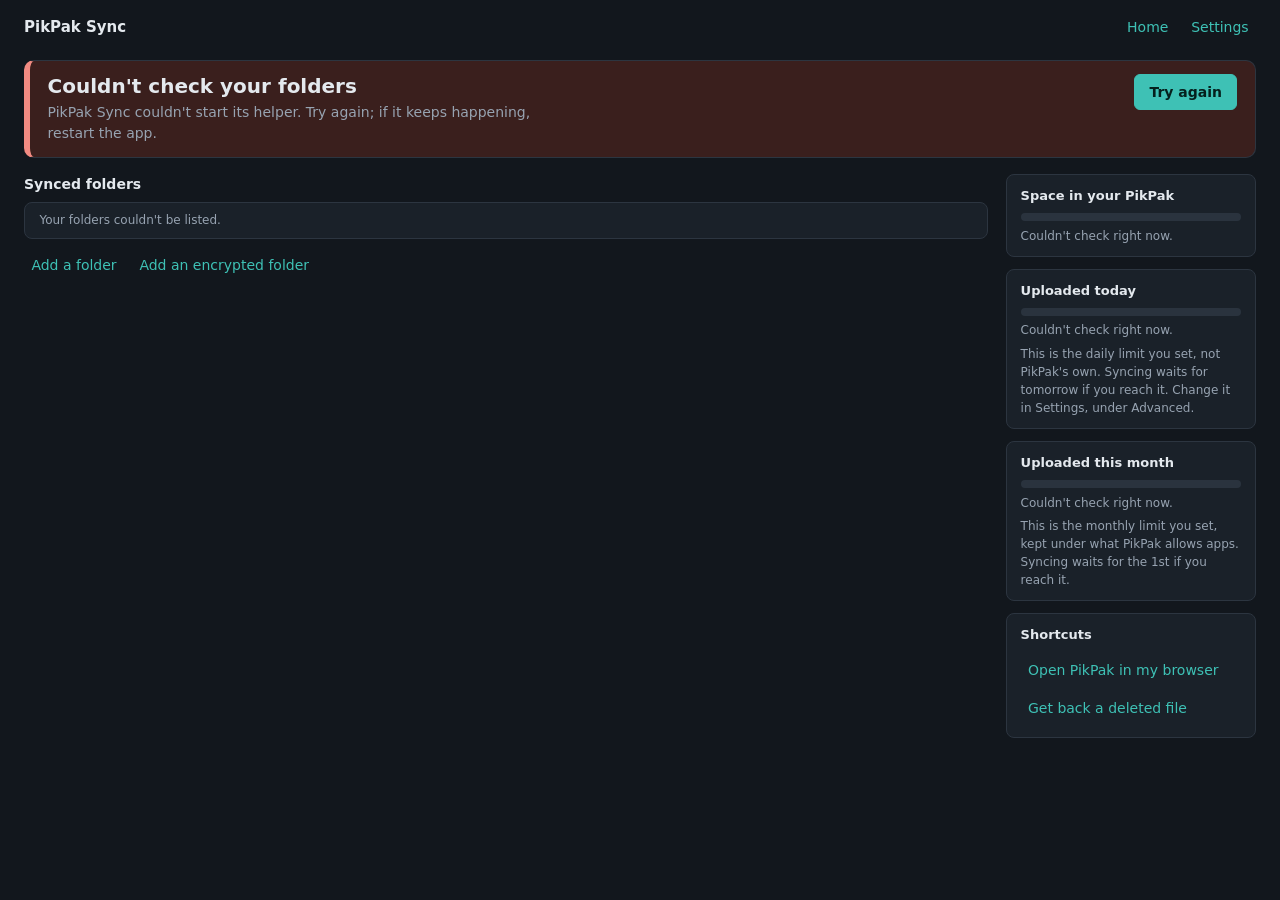
<file: gui/ui/index.html>
<!doctype html>
<html lang="en">
<head>
  <meta charset="utf-8">
  <meta name="viewport" content="width=device-width, initial-scale=1">
  <title>PikPak Sync</title>
  <link rel="stylesheet" href="app.css">
  <script type="module" src="app.js"></script>
</head>
<body>
<div class="preview-banner" id="previewBanner" role="status" hidden>Preview: nothing will be installed, saved or uploaded</div>
<div class="app">

  <div class="appbar" id="appbar" hidden>
    <span class="appname">PikPak Sync</span>
    <span class="row-actions">
      <button class="btn btn-quiet" data-go="home">Home</button>
      <button class="btn btn-quiet" data-go="settings">Settings</button>
    </span>
  </div>

  <!-- ===== Start-up ===== -->
  <section class="screen on" id="s-loading">
    <p class="small" aria-live="polite">Loading&hellip;</p>
  </section>

  <!-- ===== Setup: welcome ===== -->
  <section class="screen" id="s-welcome">
    <div class="narrow">
      <h3 class="title">Keep your folders in sync with PikPak</h3>
      <p class="lead">Pick the folders you care about. Changes you make on this PC or in PikPak are copied to the other side every hour.</p>
      <ul class="promises">
        <li><b>Runs by itself</b>Every hour while your PC is on. You don't need to open this app.</li>
        <li><b>Deleted something by mistake?</b>Anything deleted or overwritten by a sync is kept for 30 days.</li>
        <li><b>Encrypted folders</b>Folders you mark encrypted are locked before they leave your PC. PikPak can't read them.</li>
      </ul>
      <button class="btn btn-primary" id="welcomeNext">Get started</button>
    </div>
  </section>

  <!-- ===== Setup: sign in (also "sign in again" from Home) ===== -->
  <section class="screen" id="s-signin">
    <div class="narrow">
      <p class="step" id="stepSignin">Step 1 of 3</p>
      <h3 class="title" id="signinTitle">Sign in to PikPak</h3>
      <p class="lead" id="signinLead">Use the same email and password as the PikPak app on your phone.</p>
      <form id="signinForm" novalidate>
        <label class="field"><span>Email</span><input type="email" id="signinEmail" autocomplete="off" spellcheck="false"></label>
        <label class="field"><span>Password</span><input type="password" id="signinPassword" autocomplete="off"></label>
        <p class="note">Your password goes only to PikPak. It's kept on this PC so syncing can run while you're away.</p>
        <p class="msg" id="signinMsg" aria-live="polite" hidden></p>
        <div class="foot"><button class="btn" type="button" id="signinBack">Back</button><button class="btn btn-primary" type="submit" id="signinBtn">Sign in</button></div>
      </form>
    </div>
  </section>

  <!-- ===== Setup: the recovery key of an earlier install (only when PikPak holds encrypted folders) ===== -->
  <section class="screen" id="s-oldkey">
    <div class="narrow">
      <p class="step" id="stepOldkey">Step 2 of 4</p>
      <h3 class="title">Your PikPak has encrypted folders</h3>
      <p class="lead">Type your recovery key to open them.</p>
      <form id="oldkeyForm" novalidate>
        <label class="field"><span id="oldkeyLabel">Recovery key</span><input type="text" id="oldkeyKey" autocomplete="off" spellcheck="false" autocapitalize="characters"></label>
        <label class="field" id="oldkeySaltRow" hidden><span>Salt</span><input type="password" id="oldkeySalt" autocomplete="off" spellcheck="false"></label>
        <p class="msg" id="oldkeyMsg" aria-live="polite" hidden></p>
        <div class="row-actions"><button class="btn btn-quiet" type="button" id="oldkeyPairLink">My key is a password and a salt</button></div>
        <div class="row-actions" style="margin-top:.4rem"><button class="btn btn-quiet" type="button" id="oldkeySkip">I don't have my key</button></div>
        <div class="foot"><button class="btn" type="button" id="oldkeyBack">Back</button><button class="btn btn-primary" type="submit" id="oldkeyCheck">Check key</button></div>
      </form>
    </div>
  </section>

  <!-- ===== Setup: the folders of an earlier install, from the backup or the ID files ===== -->
  <section class="screen" id="s-found">
    <div class="narrow" style="max-width:640px">
      <p class="step" id="stepFound">Step 2 of 3</p>
      <h3 class="title" id="foundTitle">Found your folders in PikPak</h3>
      <p class="lead" id="foundLead"></p>
      <p class="note" id="foundNote" hidden></p>
      <div class="folders" id="foundList"></div>
      <p class="msg" id="foundMsg" aria-live="polite" hidden></p>
      <p id="foundTotal" style="margin:.9rem 0 0;font-size:13px" aria-live="polite" hidden></p>
      <div class="foot">
        <span class="row-actions"><button class="btn" id="foundBack">Back</button><button class="btn" id="foundFresh" hidden>Start fresh instead</button></span>
        <button class="btn btn-primary" id="foundRestore" hidden>Restore</button>
      </div>
    </div>
  </section>

  <!-- ===== Setup: choose folders ===== -->
  <section class="screen" id="s-folders">
    <div class="narrow" style="max-width:640px">
      <p class="step" id="stepFolders">Step 2 of 3</p>
      <h3 class="title">Choose what to sync</h3>
      <p class="lead">We ticked the folders that fit in your PikPak. Untick anything you don't need.</p>
      <div class="folders" id="folderList"></div>
      <p class="msg" id="folderListMsg" aria-live="polite" hidden></p>
      <div class="row-actions" style="margin-top:.6rem"><button class="btn btn-quiet" id="setupAddFolder">Add another folder</button></div>
      <div class="space">
        <div class="bar" id="setupSpaceBar"><i id="setupSpaceFill" style="width:0%"></i></div>
        <div class="space-text"><span id="setupSpaceUsed"></span><span class="small" id="setupSpaceAcct"></span></div>
        <div class="space-warn" id="setupSpaceWarn" hidden></div>
      </div>
      <p class="small" style="margin-top:.75rem">Mark a folder <b>Encrypted</b> to lock it with a recovery key before it's uploaded. Only this app, with that key, can open it.</p>
      <div class="foot"><button class="btn" id="foldersBack">Back</button><button class="btn btn-primary" id="foldersNext" disabled>Continue</button></div>
    </div>
  </section>

  <!-- ===== Setup: recovery key (option A) ===== -->
  <section class="screen" id="s-key">
    <div class="narrow">
      <p class="step">Step 3 of 4</p>
      <h3 class="title">Save your recovery key</h3>
      <p class="lead">Your encrypted folders are locked with this key before they leave your PC. If this PC ever breaks, you'll need it to open them on a new one. Nobody else has a copy, not even PikPak.</p>
      <div class="tag">
        <div class="key" id="keyText"></div>
        <div class="tagnote">No zeros or O's, no ones or L's, so it's easy to copy by hand.</div>
      </div>
      <p class="msg" id="keyLoadMsg" aria-live="polite" hidden></p>
      <div class="row-actions" style="margin-bottom:1rem">
        <button class="btn btn-primary" id="keySave">Save to a file&hellip;</button>
        <button class="btn" id="keyPrint">Print</button>
        <button class="btn" id="keyCopy">Copy</button>
      </div>
      <p class="done-msg" id="keyMsg" aria-live="polite"></p>
      <label class="check"><input type="checkbox" id="keyKept"><span>I've kept it somewhere other than this PC, like a USB stick, my phone or on paper.</span></label>
      <p class="small" style="margin:.6rem 0 0">You can see it again any time in Settings.</p>
      <div class="foot"><button class="btn" id="keyBack">Back</button><button class="btn btn-primary" id="keyNext" disabled>Continue</button></div>
    </div>
  </section>

  <!-- ===== Setup: done ===== -->
  <section class="screen" id="s-done">
    <div class="narrow">
      <p class="step" id="stepDone">Step 3 of 3</p>
      <h3 class="title" id="doneTitle">Setting up your PC</h3>
      <div id="doneRestored" hidden></div>
      <p class="lead" id="doneLead"></p>
      <p class="msg" id="doneProgress" aria-live="polite" hidden></p>
      <div class="list steps" id="doneSteps" hidden></div>
      <div id="donePreview" hidden>
        <h4 class="section">What setup would do</h4>
        <ul class="preview-lines" id="donePreviewList"></ul>
      </div>
      <div class="row-actions gap-top" id="doneActions" hidden>
        <button class="btn btn-primary" id="doneStart">Start my first sync</button>
      </div>
      <div class="row-actions gap-top" id="doneRetryActions" hidden>
        <button class="btn" id="doneBack">Back</button>
        <button class="btn btn-primary" id="doneRetry">Try again</button>
      </div>
      <p class="msg" id="doneMsg" aria-live="polite" hidden></p>
      <div class="row-actions gap-top" id="doneHomeActions" hidden>
        <button class="btn" id="doneHome">Go to home</button>
      </div>
    </div>
  </section>

  <!-- ===== Home ===== -->
  <section class="screen" id="s-home">
    <div class="status" id="status">
      <div><h3>Checking your folders&hellip;</h3><p></p></div>
    </div>
    <p class="small" id="homeBackupNote" style="margin:.5rem 0 0" hidden></p>
    <p class="msg" id="homeMsg" aria-live="polite" hidden></p>
    <div class="home-grid">
      <div>
        <h4 class="section" style="margin-top:0">Synced folders</h4>
        <div class="folders" id="homeFolders"></div>
        <p class="msg" id="foldersMsg" aria-live="polite" hidden></p>
        <div class="row-actions" style="margin-top:.5rem"><button class="btn btn-quiet" id="addFolder">Add a folder</button><button class="btn btn-quiet" id="addEncrypted" title="Also for a folder inside a synced folder">Add an encrypted folder</button></div>
      </div>
      <div class="side">
        <div class="panel">
          <h5>Space in your PikPak</h5>
          <div class="bar" id="spaceBar"><i id="spaceFill" style="width:0%"></i></div>
          <div class="space-text"><span id="spaceText">Checking&hellip;</span></div>
        </div>
        <div class="panel">
          <h5>Uploaded today</h5>
          <div class="bar" id="dayBar"><i id="dayFill" style="width:0%"></i></div>
          <div class="space-text"><span id="dayText">Checking&hellip;</span></div>
          <p class="small" style="margin:.35rem 0 0">This is the daily limit you set, not PikPak's own. Syncing waits for tomorrow if you reach it. Change it in Settings, under Advanced.</p>
        </div>
        <div class="panel">
          <h5>Uploaded this month</h5>
          <div class="bar" id="monthBar"><i id="monthFill" style="width:0%"></i></div>
          <div class="space-text"><span id="monthText">Checking&hellip;</span></div>
          <p class="small" style="margin:.35rem 0 0">This is the monthly limit you set, kept under what PikPak allows apps. Syncing waits for the 1st if you reach it.</p>
        </div>
        <div class="panel">
          <h5>Shortcuts</h5>
          <div class="links">
            <button class="btn btn-quiet" id="openPikpak">Open PikPak in my browser</button>
            <button class="btn btn-quiet" data-go="restore">Get back a deleted file</button>
          </div>
          <p class="msg" id="shortcutMsg" aria-live="polite" hidden></p>
        </div>
      </div>
    </div>
  </section>

  <!-- ===== Restore deleted files ===== -->
  <section class="screen" id="s-restore">
    <h3 class="title">Get back a deleted file</h3>
    <p class="lead">Files deleted or overwritten by a sync are kept for 30 days. Pick one to put it back where it was.</p>
    <input class="search" id="restoreSearch" type="search" placeholder="Search by file name" aria-label="Search by file name">
    <p class="msg" id="restoreMsg" aria-live="polite" hidden></p>
    <div class="list" id="restoreList"></div>
    <div class="foot"><button class="btn" data-go="home">Back to home</button><span></span></div>
  </section>

  <!-- ===== Settings ===== -->
  <section class="screen" id="s-settings">
    <div class="narrow" style="max-width:640px">
      <h3 class="title">Settings</h3>
      <p class="msg" id="setLoadMsg" aria-live="polite" hidden></p>

      <h4 class="section">Syncing</h4>
      <div class="set">
        <div class="srow"><label for="setPause"><span>Pause syncing<span class="small">Nothing syncs until you switch this off.</span></span></label><input type="checkbox" class="switch" id="setPause"></div>
        <div class="srow"><label for="setEvery"><span>How often to sync</span></label><select id="setEvery">
          <option value="15">Every 15 minutes</option><option value="30">Every 30 minutes</option><option value="60">Every hour</option>
          <option value="180">Every 3 hours</option><option value="360">Every 6 hours</option><option value="0">Once a day</option></select></div>
        <div class="srow" id="setTimeRow" hidden><label for="setTime"><span>What time of day</span></label><select id="setTime"></select></div>
        <div class="srow"><label for="setLogon"><span>Also sync soon after I turn on my PC<span class="small">15 minutes after you sign in to Windows.</span></span></label><input type="checkbox" class="switch" id="setLogon"></div>
        <div class="srow"><label for="setBw"><span>Go easy on my internet in the evening<span class="small" id="setBwNote">Uploads slowly in the evening so videos and calls don't stutter.</span></span></label><input type="checkbox" class="switch" id="setBw"></div>
      </div>
      <p class="msg" id="setMsg" aria-live="polite" hidden></p>

      <h4 class="section">Encryption</h4>
      <div class="set">
        <div class="srow"><span>Recovery key<span class="small">You need it to open your encrypted folders on another PC.</span></span><button class="btn" id="setShowKey">Show recovery key</button></div>
        <div id="setKeyBox" hidden style="padding:.2rem 0 .8rem">
          <div id="setKeyTags"></div>
          <div class="row-actions">
            <button class="btn" id="setKeySave">Save to a file&hellip;</button>
            <button class="btn" id="setKeyPrint">Print</button>
            <button class="btn" id="setKeyCopy">Copy</button>
          </div>
        </div>
        <div class="srow"><span>Encrypted folders in PikPak that aren't on this PC<span class="small">Reconnect one, download a copy, or delete it. Folders on this PC are on Home.</span></span><button class="btn" id="setRemoteShow">Show</button></div>
      </div>
      <p class="msg" id="setKeyMsg" aria-live="polite" hidden></p>
      <div class="set" id="setRemoteList" style="margin-top:.5rem" hidden></div>
      <p class="msg" id="setRemoteMsg" aria-live="polite" hidden></p>
      <div class="set" id="setNoKey" style="margin-top:.5rem" hidden>
        <div class="srow"><span id="setNoKeyText">Your PikPak has encrypted folders this PC can't open yet.</span><button class="btn" id="setNoKeyEnter">Enter recovery key&hellip;</button></div>
      </div>
      <div class="set" id="setPausedKey" style="margin-top:.5rem" hidden>
        <div class="srow"><span id="setPausedKeyText">Some folders are paused until their encrypted folders are back.</span><button class="btn" id="setPausedKeyCheck">Check again</button></div>
      </div>
      <form id="setUseKeyForm" style="margin-top:.5rem" novalidate hidden>
        <p class="small">Type your recovery key to open them.</p>
        <label class="field"><span id="setUseKeyLabel">Recovery key</span><input type="text" id="setUseKeyKey" autocomplete="off" spellcheck="false" autocapitalize="characters"></label>
        <label class="field" id="setUseKeySaltRow" hidden><span>Salt</span><input type="password" id="setUseKeySalt" autocomplete="off" spellcheck="false"></label>
        <p class="msg" id="setUseKeyMsg" aria-live="polite" hidden></p>
        <div class="row-actions"><button class="btn btn-quiet" type="button" id="setUseKeyPairLink">My key is a password and a salt</button></div>
        <div class="row-actions" style="margin-top:.4rem"><button class="btn" type="button" id="setUseKeyCancel">Cancel</button><button class="btn btn-primary" type="submit" id="setUseKeyCheck">Check key</button></div>
      </form>
      <div id="setFound" style="margin-top:.5rem" hidden>
        <p class="small" id="setFoundLead"></p>
        <p class="note" id="setFoundNote" hidden></p>
        <div class="folders" id="setFoundList"></div>
        <p class="msg" id="setFoundMsg" aria-live="polite" hidden></p>
        <div class="row-actions" style="margin-top:.5rem"><button class="btn" id="setFoundCancel">Not now</button><button class="btn btn-primary" id="setFoundRestore">Restore</button></div>
      </div>
      <p class="msg" id="setPrivMsg" aria-live="polite" hidden></p>

      <h4 class="section">Account and Windows</h4>
      <div class="set">
        <div class="srow"><span id="setAccount">Checking&hellip;</span></div>
        <div class="srow"><label for="setAutostart"><span>Start PikPak Sync when I sign in to Windows<span class="small">It waits quietly in the tray icon.</span></span></label><input type="checkbox" class="switch" id="setAutostart"></div>
      </div>
      <p class="msg" id="setAutoMsg" aria-live="polite" hidden></p>

      <details class="adv" id="setAdv">
        <summary>Advanced</summary>
        <div class="set" style="margin-top:.6rem">
          <div class="srow"><label for="advRun"><span>Transfer limit per day (GB)</span></label><input class="num" id="advRun" inputmode="numeric" autocomplete="off"></div>
          <div class="srow"><label for="advMonth"><span>Transfer limit per month (GB)</span></label><input class="num" id="advMonth" inputmode="numeric" autocomplete="off"></div>
          <div class="srow"><label for="advDays"><span>Keep deleted files for (days)</span></label><input class="num" id="advDays" inputmode="numeric" autocomplete="off"></div>
          <div class="srow"><label for="advDelete"><span>Stop and ask me if a sync would delete more than (% of a folder)</span></label><input class="num" id="advDelete" inputmode="numeric" autocomplete="off"></div>
          <div class="srow"><label for="advBwFrom"><span>Go easy on my internet from<span class="small" id="advBwNote"></span></span></label><input class="num" id="advBwFrom" placeholder="18:00" autocomplete="off"></div>
          <div class="srow"><label for="advBwTo"><span>until</span></label><input class="num" id="advBwTo" placeholder="23:00" autocomplete="off"></div>
          <div class="srow"><label for="advHolding"><span>Folder for deleted files on this PC</span></label><span class="pathfield"><input id="advHolding" autocomplete="off" spellcheck="false"><button class="btn" id="advHoldingBrowse">Browse&hellip;</button></span></div>
        </div>
        <div class="row-actions" style="margin-top:.6rem"><button class="btn btn-primary" id="advSave">Save changes</button></div>
        <p class="msg" id="advMsg" aria-live="polite" hidden></p>
      </details>

      <div class="foot"><button class="btn" data-go="home">Back to home</button><span></span></div>
    </div>
  </section>

</div>

<!-- recovery key sheet: only printed, never on screen; filled just before printing and emptied afterwards -->
<div class="key-sheet" id="keySheet" aria-hidden="true"></div>

<!-- confirm box (in-page, so it follows the app's look) -->
<dialog class="modal" id="confirmBox" aria-labelledby="confirmTitle">
  <h6 id="confirmTitle"></h6>
  <div class="modal-body" id="confirmBody"></div>
  <div class="row-actions"><button class="btn" id="confirmCancel">Cancel</button><button class="btn btn-primary" id="confirmOk">OK</button></div>
</dialog>
</body>
</html>
</file>
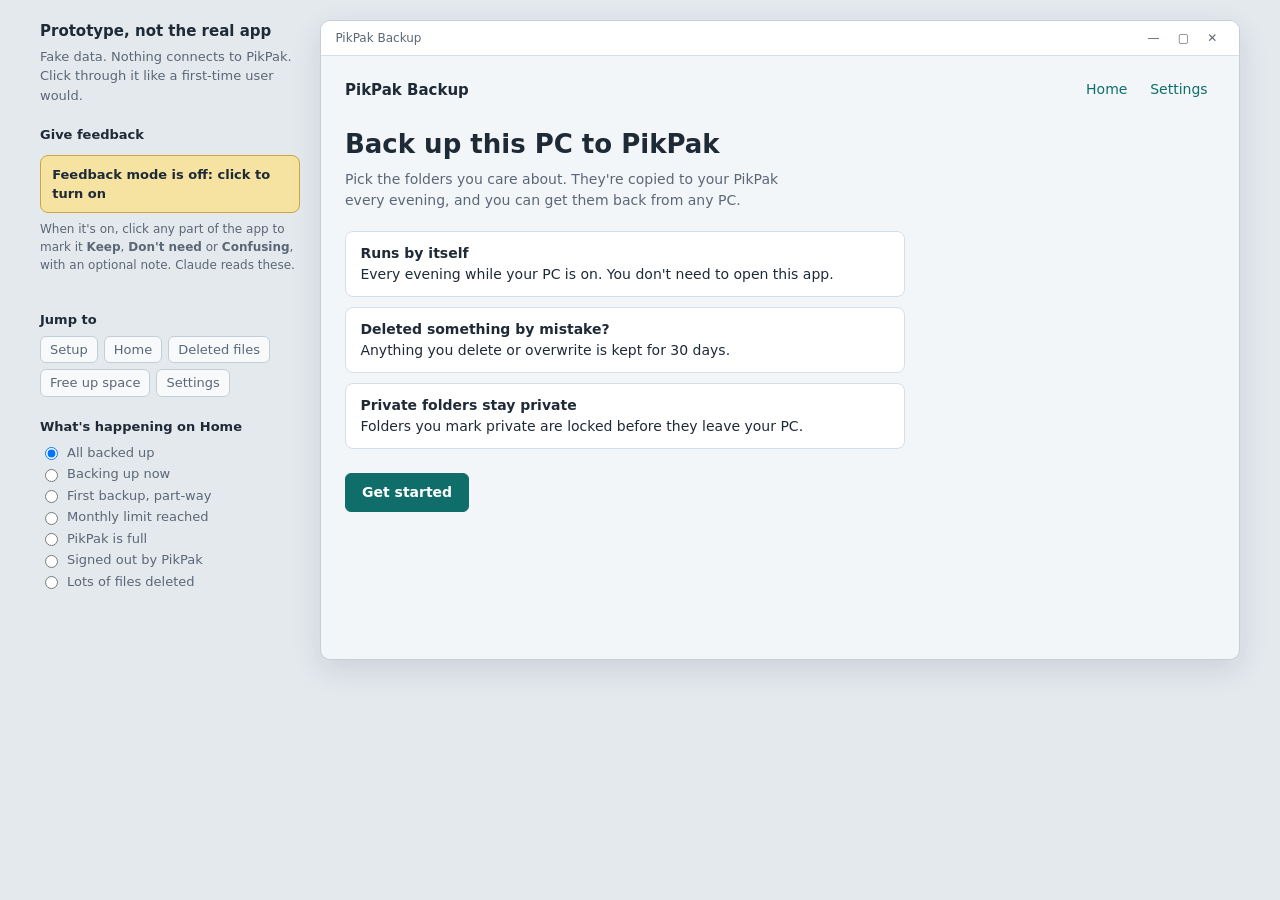
<file: docs/superpowers/specs/2026-10-25-desktop-app-prototype.html>
<!DOCTYPE html>
<html lang="en">
<head>
<meta charset="utf-8">
<meta name="viewport" content="width=device-width, initial-scale=1">
<title>PikPak Backup prototype</title>
<style>
  :root {
    --ink:#1F2A37; --muted:#5B6776; --line:#D6DEE6; --win:#F3F6F9; --paper:#FFFFFF;
    --teal:#0F6E6A; --teal-soft:#E2F0EF; --tag:#F6E3A1; --tagline:#C9A93F;
    --warn:#9A5B00; --warn-soft:#FBF0DC; --bad:#B3261E; --bad-soft:#FBE7E5;
    --stage:#E4E9EE;
  }
  * { box-sizing:border-box; }
  body { margin:0; background:var(--stage); color:var(--ink);
    font-family:"Segoe UI Variable Text","Segoe UI",system-ui,sans-serif; font-size:14px; line-height:1.5; }
  button, input, select, textarea { font:inherit; color:inherit; }
  button:focus-visible, input:focus-visible, select:focus-visible, textarea:focus-visible, summary:focus-visible { outline:2px solid var(--teal); outline-offset:2px; }

  .stage { display:grid; grid-template-columns:260px minmax(0,1fr); gap:20px; padding:20px; max-width:1240px; margin:0 auto; }
  @media (max-width:860px) { .stage { grid-template-columns:1fr; padding:16px; } }

  /* ---------- prototype controls (not part of the app) ---------- */
  .proto { font-size:13px; color:var(--muted); }
  .proto h1 { font-size:15px; color:var(--ink); margin:0 0 .25rem; }
  .proto p { margin:0 0 1rem; }
  .proto h2 { font-size:13px; color:var(--ink); margin:1.25rem 0 .4rem; }
  .proto-links { display:flex; flex-wrap:wrap; gap:6px; }
  .proto-link { border:1px solid #C5CED8; background:#F7F9FB; border-radius:6px; padding:3px 9px; cursor:pointer; }
  .proto-link:hover { border-color:var(--teal); }
  .proto-states { display:flex; flex-direction:column; gap:2px; }
  .proto-states label { display:flex; gap:6px; align-items:center; cursor:pointer; }
  .fb-toggle { width:100%; margin-top:.25rem; padding:.55rem .7rem; border-radius:8px; border:1.5px solid var(--tagline); background:var(--tag); color:var(--ink); font-weight:600; cursor:pointer; text-align:left; }
  .fb-toggle[aria-pressed="true"] { background:var(--ink); border-color:var(--ink); color:#fff; }
  .fb-list { margin:.5rem 0 0; padding:0; list-style:none; display:flex; flex-direction:column; gap:4px; max-height:240px; overflow:auto; }
  .fb-list li { background:#F7F9FB; border:1px solid var(--line); border-radius:6px; padding:4px 7px; color:var(--ink); }
  .fb-list .v { font-weight:600; }

  /* ---------- the app window ---------- */
  .win { background:var(--win); border:1px solid #C5CED8; border-radius:10px; overflow:hidden; box-shadow:0 10px 30px rgba(31,42,55,.12); min-height:640px; display:flex; flex-direction:column; }
  .titlebar { display:flex; align-items:center; justify-content:space-between; gap:1rem; background:var(--paper); border-bottom:1px solid var(--line); padding:.5rem .9rem; font-size:12px; color:var(--muted); }
  .titlebar .dots { letter-spacing:.6em; }
  .appbar { display:flex; align-items:center; justify-content:space-between; padding:.9rem 1.5rem 0; }
  .appname { font-family:"Segoe UI Variable Display","Segoe UI",system-ui,sans-serif; font-weight:600; font-size:15px; }
  .screen { display:none; padding:1.25rem 1.5rem 1.5rem; flex:1; }
  .screen.on { display:block; }
  .narrow { max-width:560px; }
  h3.title { font-family:"Segoe UI Variable Display","Segoe UI",system-ui,sans-serif; font-size:26px; font-weight:600; line-height:1.2; margin:0 0 .5rem; }
  h4.section { font-size:15px; font-weight:600; margin:1.5rem 0 .5rem; }
  .lead { color:var(--muted); margin:0 0 1.25rem; max-width:52ch; }
  .small { font-size:12px; color:var(--muted); }
  .step { font-size:12px; color:var(--muted); margin:0 0 .3rem; }

  .btn { padding:.5rem 1rem; border-radius:6px; border:1px solid var(--line); background:var(--paper); cursor:pointer; }
  .btn:hover { border-color:var(--muted); }
  .btn-primary { background:var(--teal); border-color:var(--teal); color:#fff; font-weight:600; }
  .btn-primary:hover { background:#0B5B58; border-color:#0B5B58; }
  .btn-primary:disabled { opacity:.45; cursor:not-allowed; }
  .btn-quiet { border-color:transparent; background:transparent; color:var(--teal); padding-left:.4rem; padding-right:.4rem; }
  .btn-quiet:hover { border-color:transparent; text-decoration:underline; }
  .row-actions { display:flex; gap:.5rem; flex-wrap:wrap; }
  .foot { display:flex; justify-content:space-between; align-items:center; gap:1rem; border-top:1px solid var(--line); margin-top:1.5rem; padding-top:1rem; }

  .field { display:block; margin:0 0 .9rem; }
  .field span { display:block; font-weight:600; margin-bottom:.25rem; }
  .field input { width:100%; padding:.55rem .7rem; border:1px solid #B8C3CE; border-radius:6px; background:var(--paper); }
  .note { background:var(--paper); border:1px solid var(--line); border-radius:8px; padding:.7rem .85rem; color:var(--muted); font-size:13px; }

  /* welcome */
  .promises { list-style:none; padding:0; margin:0 0 1.5rem; display:flex; flex-direction:column; gap:.6rem; }
  .promises li { background:var(--paper); border:1px solid var(--line); border-radius:8px; padding:.7rem .9rem; }
  .promises b { display:block; }

  /* folder picker */
  .folders { background:var(--paper); border:1px solid var(--line); border-radius:8px; }
  .frow { display:grid; grid-template-columns:auto minmax(0,1fr) auto auto; gap:.75rem; align-items:center; padding:.7rem .9rem; border-top:1px solid var(--line); }
  .frow:first-child { border-top:0; }
  .frow input[type=checkbox] { width:17px; height:17px; accent-color:var(--teal); }
  .fname { font-weight:600; }
  .fpath { font-size:12px; color:var(--muted); overflow:hidden; text-overflow:ellipsis; white-space:nowrap; }
  .fsize { color:var(--muted); font-variant-numeric:tabular-nums; text-align:right; min-width:5.5ch; }
  .lock { display:flex; align-items:center; gap:.35rem; font-size:12px; color:var(--muted); cursor:pointer; white-space:nowrap; }
  .lock input { accent-color:var(--ink); }
  .frow.off .fname, .frow.off .fsize { color:#9AA5B1; }
  .space { margin:1rem 0 0; }
  .bar { height:10px; background:#DCE3EA; border-radius:999px; overflow:hidden; }
  .bar > i { display:block; height:100%; background:var(--teal); border-radius:999px; transition:width .25s; }
  .bar.over > i { background:var(--warn); }
  .space-text { display:flex; justify-content:space-between; font-size:13px; margin-top:.35rem; }
  .space-warn { margin-top:.6rem; background:var(--warn-soft); color:var(--warn); border-radius:6px; padding:.55rem .75rem; font-size:13px; }

  /* the recovery key tag (the one bold element) */
  .tag { position:relative; background:var(--tag); border:1px dashed var(--tagline); border-radius:6px 16px 16px 6px; padding:1.1rem 1rem 1.1rem 2.8rem; margin:0 0 1rem; }
  .tag::before { content:""; position:absolute; left:1rem; top:50%; width:13px; height:13px; margin-top:-6.5px; border-radius:50%; background:var(--win); border:1px solid var(--tagline); }
  .key { font-family:"Cascadia Mono",Consolas,monospace; font-size:19px; letter-spacing:.04em; word-spacing:.25em; }
  .tagnote { font-size:12px; color:#7A6420; margin-top:.2rem; }
  .check { display:flex; gap:.6rem; align-items:flex-start; padding:.75rem .85rem; background:var(--paper); border:1px solid var(--line); border-radius:8px; cursor:pointer; }
  .check input { width:17px; height:17px; margin-top:2px; accent-color:var(--teal); }
  .done-msg { color:var(--teal); font-weight:600; font-size:13px; min-height:1.5em; margin:-.4rem 0 .9rem; }

  /* home */
  .status { border-radius:10px; padding:1.1rem 1.25rem; background:var(--paper); border:1px solid var(--line); border-left:6px solid var(--teal); display:flex; justify-content:space-between; gap:1rem; align-items:flex-start; flex-wrap:wrap; }
  .status.warn { border-left-color:var(--warn); background:var(--warn-soft); }
  .status.bad { border-left-color:var(--bad); background:var(--bad-soft); }
  .status h3 { font-family:"Segoe UI Variable Display","Segoe UI",system-ui,sans-serif; font-size:24px; font-weight:600; margin:0 0 .25rem; line-height:1.2; }
  .status p { margin:0; color:var(--muted); max-width:58ch; }
  .status .bar { margin-top:.6rem; max-width:380px; }
  .home-grid { display:grid; grid-template-columns:minmax(0,1fr) 250px; gap:1.25rem; margin-top:1.25rem; }
  @media (max-width:1000px) { .home-grid { grid-template-columns:1fr; } }
  .hrow { display:grid; grid-template-columns:minmax(0,1fr) auto; gap:.75rem; align-items:center; padding:.65rem .9rem; border-top:1px solid var(--line); }
  .hrow:first-child { border-top:0; }
  .pill { font-size:12px; padding:.1rem .55rem; border-radius:999px; background:var(--teal-soft); color:var(--teal); white-space:nowrap; }
  .pill.wait { background:#ECEFF3; color:var(--muted); }
  .pill.warn { background:var(--warn-soft); color:var(--warn); }
  .pill.bad { background:var(--bad-soft); color:var(--bad); }
  .side { display:flex; flex-direction:column; gap:1rem; }
  .panel { background:var(--paper); border:1px solid var(--line); border-radius:8px; padding:.85rem .9rem; }
  .panel h5 { margin:0 0 .45rem; font-size:13px; font-weight:600; }
  .panel .space-text { font-size:12px; color:var(--muted); }
  .links { display:flex; flex-direction:column; gap:.15rem; align-items:flex-start; }

  /* restore / settings */
  .list { background:var(--paper); border:1px solid var(--line); border-radius:8px; }
  .lrow { display:grid; grid-template-columns:minmax(0,1fr) auto auto; gap:1rem; align-items:center; padding:.6rem .9rem; border-top:1px solid var(--line); }
  .lrow:first-child { border-top:0; }
  .search { width:100%; max-width:360px; padding:.5rem .7rem; border:1px solid #B8C3CE; border-radius:6px; margin-bottom:.75rem; background:var(--paper); }
  .set { background:var(--paper); border:1px solid var(--line); border-radius:8px; padding:.2rem .9rem; }
  .srow { display:flex; justify-content:space-between; align-items:center; gap:1rem; padding:.65rem 0; border-top:1px solid var(--line); }
  .srow:first-child { border-top:0; }
  .srow .small { display:block; }
  .srow select { padding:.35rem .5rem; border:1px solid #B8C3CE; border-radius:6px; background:var(--paper); }
  .switch { width:38px; height:22px; accent-color:var(--teal); }
  details.adv { margin-top:1rem; }
  details.adv summary { cursor:pointer; font-weight:600; color:var(--muted); }
  .danger { color:var(--bad); }

  /* ---------- feedback mode ---------- */
  body.fb [data-fb] { outline:1.5px dashed transparent; outline-offset:3px; cursor:help; }
  body.fb [data-fb]:hover { outline-color:var(--tagline); background-color:rgba(246,227,161,.25); }
  body.fb [data-fb].marked { outline-color:var(--ink); }
  .pop { position:fixed; z-index:50; width:300px; background:var(--paper); border:1px solid #B8C3CE; border-radius:10px; box-shadow:0 12px 30px rgba(31,42,55,.2); padding:.85rem; display:none; }
  .pop.on { display:block; }
  .pop h6 { font-size:13px; margin:0 0 .5rem; }
  .verdicts { display:flex; gap:6px; margin-bottom:.5rem; flex-wrap:wrap; }
  .verdicts button { border:1px solid var(--line); background:#F7F9FB; border-radius:999px; padding:.25rem .7rem; cursor:pointer; }
  .verdicts button[aria-pressed="true"] { background:var(--ink); color:#fff; border-color:var(--ink); }
  .pop textarea { width:100%; min-height:60px; border:1px solid #B8C3CE; border-radius:6px; padding:.4rem .5rem; resize:vertical; }
  .pop .row-actions { justify-content:flex-end; margin-top:.5rem; }

  @media (prefers-reduced-motion:reduce) { * { transition:none !important; } }
</style>
</head>
<body>
<div class="stage">

  <aside class="proto" aria-label="Prototype controls">
    <h1>Prototype, not the real app</h1>
    <p>Fake data. Nothing connects to PikPak. Click through it like a first-time user would.</p>

    <h2>Give feedback</h2>
    <button class="fb-toggle" id="fbToggle" aria-pressed="false">Feedback mode is off: click to turn on</button>
    <p class="small" style="margin-top:.4rem">When it's on, click any part of the app to mark it <b>Keep</b>, <b>Don't need</b> or <b>Confusing</b>, with an optional note. Claude reads these.</p>
    <ul class="fb-list" id="fbList"></ul>

    <h2>Jump to</h2>
    <div class="proto-links">
      <button class="proto-link" data-go="welcome">Setup</button>
      <button class="proto-link" data-go="home">Home</button>
      <button class="proto-link" data-go="restore">Deleted files</button>
      <button class="proto-link" data-go="offload">Free up space</button>
      <button class="proto-link" data-go="settings">Settings</button>
    </div>

    <h2>What's happening on Home</h2>
    <div class="proto-states" id="protoStates"></div>
  </aside>

  <main class="win" aria-label="PikPak Backup app window">
    <div class="titlebar"><span>PikPak Backup</span><span class="dots" aria-hidden="true">— ▢ ✕</span></div>
    <div class="appbar" id="appbar" hidden>
      <span class="appname">PikPak Backup</span>
      <span class="row-actions">
        <button class="btn btn-quiet" data-go="home">Home</button>
        <button class="btn btn-quiet" data-go="settings" data-fb="Settings button">Settings</button>
      </span>
    </div>

    <!-- ===== Setup: welcome ===== -->
    <section class="screen on" id="s-welcome">
      <div class="narrow">
        <h3 class="title" data-fb="Welcome headline">Back up this PC to PikPak</h3>
        <p class="lead">Pick the folders you care about. They're copied to your PikPak every evening, and you can get them back from any PC.</p>
        <ul class="promises" data-fb="Welcome: three promises">
          <li><b>Runs by itself</b>Every evening while your PC is on. You don't need to open this app.</li>
          <li><b>Deleted something by mistake?</b>Anything you delete or overwrite is kept for 30 days.</li>
          <li><b>Private folders stay private</b>Folders you mark private are locked before they leave your PC.</li>
        </ul>
        <button class="btn btn-primary" data-go="signin">Get started</button>
      </div>
    </section>

    <!-- ===== Setup: sign in ===== -->
    <section class="screen" id="s-signin">
      <div class="narrow">
        <p class="step" id="stepSignin">Step 1 of 4</p>
        <h3 class="title">Sign in to PikPak</h3>
        <p class="lead">Use the same email and password as the PikPak app on your phone.</p>
        <label class="field"><span>Email</span><input type="email" id="email" value="me@example.com" autocomplete="off"></label>
        <label class="field"><span>Password</span><input type="password" id="pw" value="secret123"></label>
        <p class="note" data-fb="Sign-in privacy note">Your password goes only to PikPak. It's kept on this PC so backups can run while you're away.</p>
        <p class="small" id="signinMsg" style="min-height:1.5em; margin:.6rem 0 0"></p>
        <div class="foot"><button class="btn" data-go="welcome">Back</button><button class="btn btn-primary" id="signinBtn">Sign in</button></div>
      </div>
    </section>

    <!-- ===== Setup: folders ===== -->
    <section class="screen" id="s-folders">
      <div class="narrow" style="max-width:640px">
        <p class="step" id="stepFolders">Step 2 of 4</p>
        <h3 class="title">Choose what to back up</h3>
        <p class="lead">We ticked the folders that fit in your PikPak. Untick anything you don't need.</p>
        <div class="folders" id="folderList" data-fb="Folder list with sizes"></div>
        <div class="row-actions" style="margin-top:.6rem"><button class="btn btn-quiet" id="addFolder" data-fb="Add a folder">Add another folder</button></div>
        <div class="space" data-fb="Space bar (fits / doesn't fit)">
          <div class="bar" id="spaceBar"><i></i></div>
          <div class="space-text"><span id="spaceUsed"></span><span class="small" id="spaceAcct">Free PikPak account, 6 GB</span></div>
          <div class="space-warn" id="spaceWarn" hidden></div>
        </div>
        <p class="small" style="margin-top:.75rem" data-fb="Private switch explanation">Mark a folder <b>Private</b> to lock it with a recovery key before it's uploaded. Only this app, with that key, can open it.</p>
        <div class="foot"><button class="btn" data-go="signin">Back</button><button class="btn btn-primary" id="foldersNext">Continue</button></div>
      </div>
    </section>

    <!-- ===== Setup: recovery key (option A) ===== -->
    <section class="screen" id="s-key">
      <div class="narrow">
        <p class="step">Step 3 of 4</p>
        <h3 class="title">Save your recovery key</h3>
        <p class="lead">Your private folders are locked with this key before they leave your PC. If this PC ever breaks, you'll need it to open them on a new one. Nobody else has a copy, not even PikPak.</p>
        <div class="tag" data-fb="Recovery key tag">
          <div class="key" id="keyText">7HQX2 MPD4T W9KZR C3VNE 6BJYA FU8LS</div>
          <div class="tagnote">No zeros or O's, no ones or L's, so it's easy to copy by hand.</div>
        </div>
        <div class="row-actions" style="margin-bottom:1rem" data-fb="Save / Print / Copy buttons">
          <button class="btn btn-primary" data-keyact="Saved to E:\PikPak recovery key.txt (USB stick)">Save to a file…</button>
          <button class="btn" data-keyact="Sent to your printer">Print</button>
          <button class="btn" data-keyact="Copied. Paste it somewhere safe, like a notes app on your phone.">Copy</button>
        </div>
        <p class="done-msg" id="keyMsg" aria-live="polite"></p>
        <label class="check" data-fb="'I've kept it elsewhere' tick box"><input type="checkbox" id="keyKept"><span>I've kept it somewhere other than this PC, like a USB stick, my phone or on paper.</span></label>
        <p class="small" style="margin:.6rem 0 0">You can see it again any time in Settings.</p>
        <div class="foot"><button class="btn" data-go="folders">Back</button><button class="btn btn-primary" id="keyNext" disabled>Continue</button></div>
      </div>
    </section>

    <!-- ===== Setup: done ===== -->
    <section class="screen" id="s-done">
      <div class="narrow">
        <p class="step" id="stepDone">Step 4 of 4</p>
        <h3 class="title">You're all set</h3>
        <p class="lead" id="doneLead" data-fb="'First backup takes a few evenings' message"></p>
        <div class="note" style="margin-bottom:1.25rem" data-fb="Drive P: explanation">Your backup also shows up in File Explorer as drive <b>P:</b>, so you can open files from PikPak like any other folder.</div>
        <button class="btn btn-primary" id="finish">Start my first backup</button>
      </div>
    </section>

    <!-- ===== Home ===== -->
    <section class="screen" id="s-home">
      <div class="status" id="status" data-fb="Big status message"></div>
      <div class="home-grid">
        <div>
          <h4 class="section" style="margin-top:0">Backed-up folders</h4>
          <div class="folders" id="homeFolders" data-fb="Home: folder list and status"></div>
          <div class="row-actions" style="margin-top:.5rem"><button class="btn btn-quiet" data-fb="Home: add a folder">Add a folder</button></div>
        </div>
        <div class="side">
          <div class="panel" data-fb="PikPak space panel">
            <h5>Space in your PikPak</h5>
            <div class="bar"><i id="homeSpace" style="width:40%"></i></div>
            <div class="space-text"><span id="homeSpaceText">2.4 GB of 6 GB used</span></div>
          </div>
          <div class="panel" data-fb="Monthly upload panel">
            <h5>Uploaded this month</h5>
            <div class="bar" id="monthBar"><i id="monthFill" style="width:8%"></i></div>
            <div class="space-text"><span id="monthText">2.4 GB of 30 GB</span></div>
            <p class="small" style="margin:.35rem 0 0">PikPak limits how much apps can upload each month. Backups wait for the 1st if you reach it.</p>
          </div>
          <div class="panel">
            <h5>Shortcuts</h5>
            <div class="links">
              <button class="btn btn-quiet" data-fb="Open backup in File Explorer">Open my backup in File Explorer</button>
              <button class="btn btn-quiet" data-go="restore" data-fb="Get back a deleted file">Get back a deleted file</button>
              <button class="btn btn-quiet" data-go="offload" data-fb="Free up space on this PC">Free up space on this PC</button>
            </div>
          </div>
        </div>
      </div>
    </section>

    <!-- ===== Restore deleted files ===== -->
    <section class="screen" id="s-restore">
      <h3 class="title">Get back a deleted file</h3>
      <p class="lead">Files you delete or overwrite on this PC are kept for 30 days. Pick one to put it back where it was.</p>
      <input class="search" placeholder="Search by file name" data-fb="Restore: search box">
      <div class="list" id="restoreList" data-fb="Restore: list of deleted files"></div>
      <div class="foot"><button class="btn" data-go="home">Back to home</button><span></span></div>
    </section>

    <!-- ===== Offload ===== -->
    <section class="screen" id="s-offload">
      <div class="narrow">
        <h3 class="title">Free up space on this PC</h3>
        <p class="lead">Move files you rarely open to your PikPak Archive. They leave this PC but stay safe in PikPak, and you can download them again any time.</p>
        <div class="note" style="margin-bottom:1rem" data-fb="Offload: right-click tip">Tip: you can also right-click a file in File Explorer and choose <b>Move to PikPak Archive</b>.</div>
        <div class="row-actions"><button class="btn btn-primary" id="offloadPick" data-fb="Offload: choose files button">Choose files to move…</button></div>
        <p class="done-msg" id="offloadMsg" style="margin-top:.75rem" aria-live="polite"></p>
        <div class="foot"><button class="btn" data-go="home">Back to home</button><span></span></div>
      </div>
    </section>

    <!-- ===== Settings ===== -->
    <section class="screen" id="s-settings">
      <div class="narrow" style="max-width:640px">
        <h3 class="title">Settings</h3>

        <h4 class="section">Backups</h4>
        <div class="set">
          <div class="srow" data-fb="Settings: pause backups"><span>Pause backups<span class="small">Nothing uploads until you switch this off.</span></span><input type="checkbox" class="switch" id="pause"></div>
          <div class="srow" data-fb="Settings: backup time"><span>When to back up</span>
            <select><option>Every evening at 20:00</option><option>Every evening at 22:00</option><option>Every night at 01:00</option></select></div>
          <div class="srow" data-fb="Settings: back up after sign-in"><span>Also back up soon after I turn on my PC<span class="small">15 minutes after you sign in to Windows.</span></span><input type="checkbox" class="switch" checked></div>
          <div class="srow" data-fb="Settings: go easy on internet"><span>Go easy on my internet in the evening<span class="small">Uploads slowly between 18:00 and 23:00 so videos and calls don't stutter.</span></span><input type="checkbox" class="switch" checked></div>
        </div>

        <h4 class="section">Recovery key</h4>
        <div class="set" data-fb="Settings: show recovery key">
          <div class="srow"><span>You need this to open your private folders on another PC.</span><button class="btn" id="showKey">Show recovery key</button></div>
          <div id="keyAgain" hidden style="padding:.2rem 0 .8rem"><div class="tag" style="margin:0"><div class="key">7HQX2 MPD4T W9KZR C3VNE 6BJYA FU8LS</div></div></div>
        </div>

        <h4 class="section">File Explorer</h4>
        <div class="set">
          <div class="srow" data-fb="Settings: drive P:"><span>Show my backup as drive P:</span><input type="checkbox" class="switch" checked></div>
          <div class="srow" data-fb="Settings: drive Q: (private, read-only)"><span>Show my private folders as drive Q:<span class="small">Read-only, so nothing in your private backup changes by accident.</span></span><input type="checkbox" class="switch" checked></div>
        </div>

        <h4 class="section">PikPak account</h4>
        <div class="set" data-fb="Settings: account">
          <div class="srow"><span>me@example.com<span class="small">Free account, 6 GB</span></span><button class="btn">Sign out</button></div>
        </div>

        <details class="adv" data-fb="Settings: advanced section">
          <summary>Advanced</summary>
          <div class="set" style="margin-top:.6rem">
            <div class="srow"><span>Upload limit per evening<span class="small">Set for you from your account type.</span></span><span>1 GB</span></div>
            <div class="srow"><span>Upload limit per month</span><span>30 GB</span></div>
            <div class="srow"><span>Keep deleted files for</span><span>30 days</span></div>
            <div class="srow"><span>Stop and ask me if a backup would delete more than</span><span>10% of a folder</span></div>
            <div class="srow"><span>Temporary files</span><span class="small">D:\.pikpak-cache</span></div>
          </div>
        </details>

        <div class="foot"><button class="btn" data-go="home">Back to home</button><button class="btn btn-quiet danger" data-fb="Settings: remove app">Remove PikPak Backup from this PC</button></div>
      </div>
    </section>
  </main>
</div>

<!-- feedback popover -->
<div class="pop" id="pop" role="dialog" aria-label="Feedback">
  <h6 id="popTitle"></h6>
  <div class="verdicts" id="verdicts">
    <button data-v="Keep">Keep</button>
    <button data-v="Don't need">Don't need</button>
    <button data-v="Confusing">Confusing</button>
  </div>
  <textarea id="popNote" placeholder="Anything to add? (optional)"></textarea>
  <div class="row-actions"><button class="btn" id="popCancel">Cancel</button><button class="btn btn-primary" id="popSend">Send</button></div>
</div>

<script>
(function () {
  const $ = (s, r = document) => r.querySelector(s);
  const $$ = (s, r = document) => Array.from(r.querySelectorAll(s));
  const CAP = 6;
  let current = 'welcome';

  const folders = [
    { name: 'Pictures',  path: 'C:\\Users\\Alex\\Pictures',  gb: 2.1, on: true,  priv: false },
    { name: 'Documents', path: 'C:\\Users\\Alex\\Documents', gb: 0.3, on: true,  priv: false },
    { name: 'Desktop',   path: 'C:\\Users\\Alex\\Desktop',   gb: 0.6, on: true,  priv: false },
    { name: 'Music',     path: 'C:\\Users\\Alex\\Music',     gb: 41,  on: false, priv: false },
    { name: 'Videos',    path: 'C:\\Users\\Alex\\Videos',    gb: 120, on: false, priv: false }
  ];
  const fmt = gb => (gb < 10 ? gb.toFixed(1) : Math.round(gb)) + ' GB';
  const anyPrivate = () => folders.some(f => f.on && f.priv);
  const chosenGB = () => folders.filter(f => f.on).reduce((a, f) => a + f.gb, 0);

  // ---------- navigation ----------
  function go(name) {
    if (name === 'key' && !anyPrivate()) name = 'done';
    current = name;
    $$('.screen').forEach(s => s.classList.toggle('on', s.id === 's-' + name));
    const inApp = ['home', 'restore', 'offload', 'settings'].includes(name);
    $('#appbar').hidden = !inApp;
    if (name === 'folders') renderFolders();
    if (name === 'done') renderDone();
    if (name === 'home') renderHome();
    if (name === 'restore') renderRestore();
    stepNumbers();
    window.scrollTo(0, 0);
  }
  document.addEventListener('click', e => {
    const g = e.target.closest('[data-go]');
    if (g) go(g.dataset.go);
  });

  function stepNumbers() {
    const total = anyPrivate() ? 4 : 3;
    $('#stepSignin').textContent = 'Step 1 of ' + total;
    $('#stepFolders').textContent = 'Step 2 of ' + total;
    $('#stepDone').textContent = 'Step ' + total + ' of ' + total;
  }

  // ---------- sign in ----------
  $('#signinBtn').addEventListener('click', () => {
    const msg = $('#signinMsg');
    msg.textContent = 'Checking your PikPak account…';
    setTimeout(() => { msg.textContent = ''; go('folders'); }, 900);
  });

  // ---------- folder picker ----------
  function renderFolders() {
    const list = $('#folderList');
    list.innerHTML = '';
    folders.forEach((f, i) => {
      const row = document.createElement('div');
      row.className = 'frow' + (f.on ? '' : ' off');
      row.innerHTML =
        '<input type="checkbox" aria-label="Back up ' + f.name + '"' + (f.on ? ' checked' : '') + '>' +
        '<div><div class="fname">' + f.name + '</div><div class="fpath">' + f.path + '</div></div>' +
        '<div class="fsize">' + fmt(f.gb) + '</div>' +
        '<label class="lock"><input type="checkbox"' + (f.priv ? ' checked' : '') + (f.on ? '' : ' disabled') + '> Private</label>';
      row.querySelector('input').addEventListener('change', e => { f.on = e.target.checked; if (!f.on) f.priv = false; renderFolders(); });
      row.querySelector('.lock input').addEventListener('change', e => { f.priv = e.target.checked; stepNumbers(); });
      list.appendChild(row);
    });
    const used = chosenGB();
    const over = used > CAP;
    $('#spaceBar').classList.toggle('over', over);
    $('#spaceBar i').style.width = Math.min(100, used / CAP * 100) + '%';
    $('#spaceUsed').textContent = fmt(used) + ' of ' + CAP + ' GB';
    const w = $('#spaceWarn');
    w.hidden = !over;
    w.textContent = over ? "That's " + fmt(used - CAP) + " more than your PikPak has room for. Untick something, or upgrade to PikPak Premium for more space." : '';
    $('#foldersNext').disabled = over || used === 0;
    stepNumbers();
  }
  $('#addFolder').addEventListener('click', () => {
    if (!folders.some(f => f.name === 'Holiday Photos')) folders.push({ name: 'Holiday Photos', path: 'D:\\Holiday Photos', gb: 1.2, on: true, priv: false });
    renderFolders();
  });
  $('#foldersNext').addEventListener('click', () => { go('key'); });

  // ---------- recovery key ----------
  $$('[data-keyact]').forEach(b => b.addEventListener('click', () => {
    if (b.textContent === 'Copy') { try { navigator.clipboard.writeText($('#keyText').textContent); } catch (e) {} }
    $('#keyMsg').textContent = '✓ ' + b.dataset.keyact;
  }));
  $('#keyKept').addEventListener('change', e => { $('#keyNext').disabled = !e.target.checked; });
  $('#keyNext').addEventListener('click', () => { go('done'); });

  function renderDone() {
    const gb = chosenGB();
    const evenings = Math.ceil(gb / 1);
    $('#doneLead').textContent = gb <= 1
      ? 'Your first backup takes a few minutes. After that, it runs every evening at 20:00 while your PC is on.'
      : 'Your first backup is ' + fmt(gb) + '. PikPak lets a free account upload about 1 GB each evening, so it finishes in about ' + evenings + ' evenings. After that, only new and changed files are uploaded.';
  }
  $('#finish').addEventListener('click', () => { { homeState = 'first'; syncStateRadios(); go('home'); } });

  // ---------- home ----------
  const states = {
    ok:      { label: 'All backed up', tone: '', h: 'Your files are backed up', p: 'Last backup: today at 20:14. Next backup: tomorrow at 20:00.', btn: 'Back up now', pill: ['Up to date', ''] },
    running: { label: 'Backing up now', tone: '', h: 'Backing up now…', p: '312 of 690 files done. About 6 minutes left. You can keep using your PC.', bar: 45, btn: 'Pause', pill: ['Backing up', 'wait'] },
    first:   { label: 'First backup, part-way', tone: '', h: 'Your first backup is on its way', p: '1.0 GB of 3.0 GB uploaded. PikPak lets a free account upload about 1 GB each evening, so this finishes in about 2 more evenings.', bar: 33, btn: 'Back up now', pill: ['Part-way', 'wait'] },
    monthly: { label: 'Monthly limit reached', tone: 'warn', h: 'Backups are paused until 1 November', p: "You've uploaded 30 GB this month, the most PikPak allows apps on a free account. Nothing is lost. Backups carry on from where they stopped on the 1st.", pill: ['Waiting for the 1st', 'warn'], month: 100 },
    full:    { label: 'PikPak is full', tone: 'bad', h: 'Your PikPak is full', p: "New and changed files can't be uploaded until there's room. Delete things you don't need in the PikPak app, or upgrade to Premium.", btn: 'Open PikPak', pill: ['Not backed up', 'bad'], space: 100 },
    signin:  { label: 'Signed out by PikPak', tone: 'bad', h: 'PikPak signed you out', p: "Sign in again so tonight's backup can run. Your files on this PC and in PikPak are fine.", btn: 'Sign in again', pill: ['Waiting', 'warn'] },
    deletes: { label: 'Lots of files deleted', tone: 'warn', h: 'Lots of files disappeared from Pictures', p: "1,204 files were deleted from Pictures on this PC since the last backup. We've paused this folder so nothing is removed from PikPak by mistake.", btn: 'Bring them back', btn2: 'I deleted them on purpose', pill: ['On hold', 'warn'], holdOnly: 'Pictures' }
  };
  let homeState = 'ok';

  function renderHome() {
    const s = states[homeState];
    const st = $('#status');
    st.className = 'status' + (s.tone ? ' ' + s.tone : '');
    st.dataset.fb = 'Big status message (' + s.label + ')';
    st.innerHTML = '<div><h3>' + s.h + '</h3><p>' + s.p + '</p>' +
      (s.bar ? '<div class="bar"><i style="width:' + s.bar + '%"></i></div>' : '') + '</div>' +
      '<div class="row-actions">' + (s.btn2 ? '<button class="btn">' + s.btn2 + '</button>' : '') +
      (s.btn ? '<button class="btn btn-primary">' + s.btn + '</button>' : '') + '</div>';

    const list = $('#homeFolders');
    list.innerHTML = '';
    folders.filter(f => f.on).forEach(f => {
      let pill = s.pill;
      if (s.holdOnly && f.name !== s.holdOnly) pill = ['Up to date', ''];
      const row = document.createElement('div');
      row.className = 'hrow';
      row.innerHTML = '<div><div class="fname">' + f.name + (f.priv ? ' <span class="small">(private)</span>' : '') + '</div><div class="fpath">' + f.path + '</div></div>' +
        '<span class="pill ' + pill[1] + '">' + pill[0] + '</span>';
      list.appendChild(row);
    });

    const used = s.space ? CAP : Math.min(CAP, chosenGB());
    $('#homeSpace').style.width = (used / CAP * 100) + '%';
    $('#homeSpace').parentElement.classList.toggle('over', !!s.space);
    $('#homeSpaceText').textContent = fmt(used) + ' of ' + CAP + ' GB used';
    const m = s.month || 8;
    $('#monthFill').style.width = m + '%';
    $('#monthBar').classList.toggle('over', m >= 100);
    $('#monthText').textContent = (m >= 100 ? '30' : '2.4') + ' GB of 30 GB';
  }

  function syncStateRadios() {
    $$('#protoStates input').forEach(r => { r.checked = r.value === homeState; });
  }
  const ps = $('#protoStates');
  Object.keys(states).forEach(k => {
    const l = document.createElement('label');
    l.innerHTML = '<input type="radio" name="hs" value="' + k + '"' + (k === homeState ? ' checked' : '') + '> ' + states[k].label;
    l.querySelector('input').addEventListener('change', () => { homeState = k; go('home'); });
    ps.appendChild(l);
  });

  // ---------- restore ----------
  const deleted = [
    ['Holiday 2024 001.jpg', 'Pictures', '25 Oct'],
    ['Tax return 2025.pdf', 'Documents', '22 Oct'],
    ['Shopping list.docx', 'Desktop', '19 Oct'],
    ['Wedding speech (old version).docx', 'Documents', '3 Oct']
  ];
  function renderRestore() {
    const list = $('#restoreList');
    list.innerHTML = '';
    deleted.forEach(d => {
      const row = document.createElement('div');
      row.className = 'lrow';
      row.innerHTML = '<div><div class="fname">' + d[0] + '</div><div class="fpath">From ' + d[1] + '</div></div><span class="small">Deleted ' + d[2] + '</span><button class="btn">Restore</button>';
      row.querySelector('button').addEventListener('click', e => {
        e.target.outerHTML = '<span class="pill">Back in ' + d[1] + '</span>';
      });
      list.appendChild(row);
    });
  }

  // ---------- offload / settings ----------
  $('#offloadPick').addEventListener('click', () => {
    $('#offloadMsg').textContent = '✓ Moved 3 files (4.2 GB) to your PikPak Archive. 4.2 GB freed on this PC.';
  });
  $('#showKey').addEventListener('click', () => {
    const k = $('#keyAgain'); k.hidden = !k.hidden;
    $('#showKey').textContent = k.hidden ? 'Show recovery key' : 'Hide recovery key';
  });

  // ---------- feedback mode ----------
  const pop = $('#pop');
  let target = null, verdict = null;
  $('#fbToggle').addEventListener('click', () => {
    const on = !document.body.classList.contains('fb');
    document.body.classList.toggle('fb', on);
    $('#fbToggle').setAttribute('aria-pressed', on);
    $('#fbToggle').textContent = on ? 'Feedback mode is on: click to turn off' : 'Feedback mode is off: click to turn on';
    if (!on) closePop();
  });
  document.addEventListener('click', e => {
    if (!document.body.classList.contains('fb')) return;
    if (e.target.closest('.proto') || e.target.closest('#pop')) return;
    const el = e.target.closest('[data-fb]');
    if (!el) return;
    e.preventDefault(); e.stopPropagation();
    target = el; verdict = null;
    $('#popTitle').textContent = el.dataset.fb;
    $('#popNote').value = '';
    $$('#verdicts button').forEach(b => b.setAttribute('aria-pressed', 'false'));
    const r = el.getBoundingClientRect();
    pop.style.left = Math.max(12, Math.min(window.innerWidth - 312, r.left)) + 'px';
    pop.style.top = Math.min(window.innerHeight - 220, r.bottom + 8) + 'px';
    pop.classList.add('on');
    $('#verdicts button').focus();
  }, true);
  $$('#verdicts button').forEach(b => b.addEventListener('click', () => {
    verdict = b.dataset.v;
    $$('#verdicts button').forEach(x => x.setAttribute('aria-pressed', String(x === b)));
  }));
  function closePop() { pop.classList.remove('on'); target = null; }
  $('#popCancel').addEventListener('click', closePop);
  $('#popSend').addEventListener('click', () => {
    if (!target || (!verdict && !$('#popNote').value.trim())) return;
    const item = target.dataset.fb, note = $('#popNote').value.trim();
    if (window.brainstorm) window.brainstorm.send({ type: 'feedback', screen: current, item: item, verdict: verdict || 'Note', note: note });
    target.classList.add('marked');
    const li = document.createElement('li');
    li.innerHTML = '<span class="v"></span> <span class="i"></span>';
    li.querySelector('.v').textContent = (verdict || 'Note') + ':';
    li.querySelector('.i').textContent = item + (note ? ' (' + note + ')' : '');
    $('#fbList').prepend(li);
    closePop();
  });
  document.addEventListener('keydown', e => { if (e.key === 'Escape') closePop(); });
})();
</script>
</body>
</html>
</file>
<file: gui/ui/app.css>
/* PikPak Sync: ported from docs/superpowers/specs/2026-10-25-desktop-app-prototype.html
   (same tokens and components; the prototype panel, feedback mode and fake window chrome are dropped). */
/* Dark theme. Every colour comes from these tokens (the printed key sheet keeps its own black on white). */
:root {
  color-scheme:dark;
  --ink:#E4E9EE; --muted:#97A3B1; --dim:#66717E; --line:#2C3540; --field-line:#3D4855;
  --win:#12171D; --paper:#1A2129; --raised:#222B35; --track:#2A333E;
  --teal:#3EC1B5; --teal-hover:#62D2C7; --on-teal:#05201D; --teal-soft:#133A37;
  --tag:#EAD48C; --tagline:#B89A3A; --tag-ink:#2B2410; --tag-note:#6B5719;
  --warn:#F0B653; --warn-soft:#352914; --warn-line:#5A4520; --bad:#F28B82; --bad-soft:#3A1F1D; --on-bad:#2A0B09;
  --shadow:rgba(0,0,0,.5);
}
* { box-sizing:border-box; }
html, body { min-height:100%; }
body { margin:0; background:var(--win); color:var(--ink);
  font-family:"Segoe UI Variable Text","Segoe UI",system-ui,sans-serif; font-size:14px; line-height:1.5; }
button, input, select, textarea { font:inherit; color:inherit; }
button:focus-visible, input:focus-visible, select:focus-visible, textarea:focus-visible, summary:focus-visible { outline:2px solid var(--teal); outline-offset:2px; }
[hidden] { display:none !important; }

/* ---------- the app window ---------- */
.app { min-height:100vh; display:flex; flex-direction:column; }
.appbar { display:flex; align-items:center; justify-content:space-between; padding:.6rem 1.5rem 0; }
.appname { font-family:"Segoe UI Variable Display","Segoe UI",system-ui,sans-serif; font-weight:600; font-size:15px; }
.screen { display:none; padding:.9rem 1.5rem 1.25rem; flex:1; }
.screen.on { display:block; }
.narrow { max-width:560px; }
h3.title { font-family:"Segoe UI Variable Display","Segoe UI",system-ui,sans-serif; font-size:22px; font-weight:600; line-height:1.2; margin:0 0 .4rem; }
h4.section { font-size:14px; font-weight:600; margin:1.1rem 0 .4rem; }
.lead { color:var(--muted); margin:0 0 1rem; max-width:52ch; }
.small { font-size:12px; color:var(--muted); }
.step { font-size:12px; color:var(--muted); margin:0 0 .3rem; }

.btn { padding:.4rem .9rem; border-radius:6px; border:1px solid var(--field-line); background:var(--raised); cursor:pointer; }
.btn:hover { border-color:var(--muted); }
.btn:disabled { opacity:.45; cursor:not-allowed; }
.btn-primary { background:var(--teal); border-color:var(--teal); color:var(--on-teal); font-weight:600; }
.btn-primary:hover { background:var(--teal-hover); border-color:var(--teal-hover); }
.btn-primary:disabled { opacity:.45; cursor:not-allowed; }
.btn-quiet { border-color:transparent; background:transparent; color:var(--teal); padding-left:.4rem; padding-right:.4rem; }
.btn-quiet:hover { border-color:transparent; text-decoration:underline; }
.btn-quiet:disabled:hover { text-decoration:none; }
.row-actions { display:flex; gap:.5rem; flex-wrap:wrap; }
.gap-top { margin-top:1.25rem; }   /* a button row under a list stays clear of it */
.srow > .row-actions { justify-content:flex-end; gap:.35rem; }
.foot { display:flex; justify-content:space-between; align-items:center; gap:1rem; border-top:1px solid var(--line); margin-top:1.25rem; padding-top:.85rem; }

.field { display:block; margin:0 0 .75rem; }
.field span { display:block; font-weight:600; margin-bottom:.25rem; }
.field input { width:100%; padding:.5rem .7rem; border:1px solid var(--field-line); border-radius:6px; background:var(--paper); }
.note { background:var(--paper); border:1px solid var(--line); border-radius:8px; padding:.7rem .85rem; color:var(--muted); font-size:13px; }

/* one-line messages: quiet progress, done, or a problem */
.msg { margin:.6rem 0 0; font-size:13px; }
.msg.busy { color:var(--muted); }
.msg.done { color:var(--teal); font-weight:600; }
.msg.problem { background:var(--warn-soft); color:var(--warn); border-radius:6px; padding:.55rem .75rem; }

/* welcome (setup) */
.promises { list-style:none; padding:0; margin:0 0 1.25rem; display:flex; flex-direction:column; gap:.5rem; }
.promises li { background:var(--paper); border:1px solid var(--line); border-radius:8px; padding:.6rem .85rem; }
.promises b { display:block; }

/* folder lists */
.folders { background:var(--paper); border:1px solid var(--line); border-radius:8px; }
.frow { display:grid; grid-template-columns:auto minmax(0,1fr) auto auto; gap:.75rem; align-items:center; padding:.55rem .9rem; border-top:1px solid var(--line); }
.frow:first-child { border-top:0; }
.frow input[type=checkbox] { width:17px; height:17px; accent-color:var(--teal); }
.fname { font-weight:600; }
.fpath { font-size:12px; color:var(--muted); overflow:hidden; text-overflow:ellipsis; white-space:nowrap; }
.fissue { font-size:12px; color:var(--bad); margin-top:.15rem; }
.fissue.warn { color:var(--warn); }
.fsize { color:var(--muted); font-variant-numeric:tabular-nums; text-align:right; min-width:5.5ch; }
.lock { display:flex; align-items:center; gap:.35rem; font-size:12px; color:var(--muted); cursor:pointer; white-space:nowrap; }
.lock input { accent-color:var(--ink); }
.frow.off .fname, .frow.off .fsize { color:var(--dim); }
.space { margin:1rem 0 0; }
.bar { height:8px; background:var(--track); border-radius:999px; overflow:hidden; }
.bar > i { display:block; height:100%; background:var(--teal); border-radius:999px; transition:width .25s; }
.bar.over > i { background:var(--warn); }
.space-text { display:flex; justify-content:space-between; font-size:13px; margin-top:.35rem; }
.space-warn { margin-top:.6rem; background:var(--warn-soft); color:var(--warn); border-radius:6px; padding:.55rem .75rem; font-size:13px; }

/* the recovery key tag (the one bold element) */
.tag { position:relative; color:var(--tag-ink); background:var(--tag); border:1px dashed var(--tagline); border-radius:6px 16px 16px 6px; padding:1.1rem 1rem 1.1rem 2.8rem; margin:0 0 1rem; }
.tag::before { content:""; position:absolute; left:1rem; top:50%; width:13px; height:13px; margin-top:-6.5px; border-radius:50%; background:var(--win); border:1px solid var(--tagline); }
.key { font-family:"Cascadia Mono",Consolas,monospace; font-size:19px; letter-spacing:.04em; word-spacing:.25em; }
.tagnote { font-size:12px; color:var(--tag-note); margin-top:.2rem; }
.check { display:flex; gap:.6rem; align-items:flex-start; padding:.75rem .85rem; background:var(--paper); border:1px solid var(--line); border-radius:8px; cursor:pointer; }
.check input { width:17px; height:17px; margin-top:2px; accent-color:var(--teal); }
.done-msg { color:var(--teal); font-weight:600; font-size:13px; min-height:1.5em; margin:-.4rem 0 .9rem; }
.done-msg.bad { color:var(--warn); }

/* preview mode (--preview-setup) */
.preview-banner { position:sticky; top:0; z-index:30; background:var(--warn-soft); color:var(--warn); border-bottom:1px solid var(--warn-line); padding:.45rem 1.5rem; font-size:13px; font-weight:600; }
.preview-lines { margin:0; padding-left:1.1rem; color:var(--muted); font-size:13px; }
.preview-lines li { margin-bottom:.3rem; }

/* setup: the steps setup.finish ran */
.lrow.step-row { grid-template-columns:auto minmax(0,1fr) auto; }
.step-mark { width:1.4rem; height:1.4rem; border-radius:50%; display:inline-flex; align-items:center; justify-content:center; font-size:12px; font-weight:700; background:var(--teal-soft); color:var(--teal); }
.step-mark.bad { background:var(--bad-soft); color:var(--bad); }
.step-row .fpath { white-space:normal; }

/* the recovery key sheet exists only on paper */
.key-sheet { display:none; }
@media print {
  body { background:#fff; }
  body > :not(.key-sheet) { display:none !important; }
  .key-sheet { display:block; color:#000; font-size:12pt; line-height:1.5; }
  .key-sheet h1 { font-size:18pt; margin:0 0 1rem; }
  .key-sheet h2 { font-size:13pt; margin:1.25rem 0 .4rem; }
  .key-sheet p { margin:0 0 .4rem; }
  .key-sheet .key { font-size:20pt; letter-spacing:.06em; word-spacing:.3em; border:1px dashed #000; padding:.6rem .9rem; margin:0 0 1rem; display:inline-block; }
}

/* home */
.status { border-radius:10px; padding:.85rem 1.1rem; background:var(--paper); border:1px solid var(--line); border-left:6px solid var(--teal); display:flex; justify-content:space-between; gap:1rem; align-items:flex-start; flex-wrap:wrap; }
.status.warn { border-left-color:var(--warn); background:var(--warn-soft); }
.status.bad { border-left-color:var(--bad); background:var(--bad-soft); }
.status h3 { font-family:"Segoe UI Variable Display","Segoe UI",system-ui,sans-serif; font-size:20px; font-weight:600; margin:0 0 .2rem; line-height:1.2; }
.status p { margin:0; color:var(--muted); max-width:58ch; }
.status .bar { margin-top:.6rem; max-width:380px; }
.home-grid { display:grid; grid-template-columns:minmax(0,1fr) 250px; gap:1.1rem; margin-top:1rem; }
@media (max-width:1000px) { .home-grid { grid-template-columns:1fr; } }
.hrow { position:relative; display:grid; grid-template-columns:minmax(0,1fr) auto auto; gap:.75rem; align-items:center; padding:.55rem .9rem; border-top:1px solid var(--line); }
.hrow:first-child { border-top:0; }
.hrow .more { padding:.2rem .55rem; letter-spacing:.1em; }
.pill { font-size:12px; padding:.1rem .55rem; border-radius:999px; background:var(--teal-soft); color:var(--teal); white-space:nowrap; }
.pill.wait { background:var(--track); color:var(--muted); }
.pill.warn { background:var(--warn-soft); color:var(--warn); }
.pill.bad { background:var(--bad-soft); color:var(--bad); }

/* hover / focus tooltip (data-tip), shown after a short pause */
.tip { position:relative; cursor:help; }
.tip[data-tip]:hover::after, .tip[data-tip]:focus-visible::after {
  content:attr(data-tip); position:absolute; left:0; top:calc(100% + 6px); z-index:25;
  background:#0B0F13; color:var(--ink); border:1px solid var(--field-line); font-size:12px; font-weight:400; line-height:1.4; padding:.35rem .6rem; border-radius:6px;
  white-space:nowrap; font-family:ui-monospace, Consolas, monospace; box-shadow:0 6px 16px var(--shadow); pointer-events:none;
  animation:tip-in .12s ease .45s both;
}
@keyframes tip-in { from { opacity:0; transform:translateY(-2px); } to { opacity:1; transform:none; } }
.srow .tip { text-decoration:underline dotted var(--muted); text-underline-offset:3px; }
.side { display:flex; flex-direction:column; gap:.75rem; }
.panel { background:var(--paper); border:1px solid var(--line); border-radius:8px; padding:.7rem .85rem; }
.panel h5 { margin:0 0 .45rem; font-size:13px; font-weight:600; }
.panel .space-text { font-size:12px; color:var(--muted); }
.links { display:flex; flex-direction:column; gap:.15rem; align-items:flex-start; }

/* per-folder menu */
.menu { position:absolute; right:.9rem; top:calc(100% - .35rem); z-index:20; min-width:190px; background:var(--paper); border:1px solid var(--field-line); border-radius:8px; box-shadow:0 12px 30px var(--shadow); padding:.3rem; display:flex; flex-direction:column; }
.menu button { text-align:left; border:0; background:transparent; border-radius:6px; padding:.45rem .65rem; cursor:pointer; }
.menu button:hover { background:var(--raised); }
.menu .danger { color:var(--bad); }

/* restore / settings */
.list { background:var(--paper); border:1px solid var(--line); border-radius:8px; }
.lrow { display:grid; grid-template-columns:minmax(0,1fr) auto auto; gap:1rem; align-items:center; padding:.5rem .9rem; border-top:1px solid var(--line); }
.lrow:first-child { border-top:0; }
.lrow.empty { display:block; color:var(--muted); }
.search { width:100%; max-width:360px; padding:.45rem .7rem; border:1px solid var(--field-line); border-radius:6px; margin-bottom:.75rem; background:var(--paper); }
.set { background:var(--paper); border:1px solid var(--line); border-radius:8px; padding:.2rem .9rem; }
.srow { display:flex; justify-content:space-between; align-items:center; gap:1rem; padding:.5rem 0; border-top:1px solid var(--line); }
.srow:first-child { border-top:0; }
.srow .small { display:block; }
.srow select { padding:.3rem .5rem; border:1px solid var(--field-line); border-radius:6px; background:var(--paper); }
.switch { width:38px; height:22px; accent-color:var(--teal); }
.srow label { flex:1; cursor:pointer; }
.srow input.num { width:7rem; padding:.3rem .5rem; border:1px solid var(--field-line); border-radius:6px; background:var(--paper); text-align:right; }
.pathfield { display:flex; gap:.4rem; flex:1.4; min-width:0; }
.pathfield input { flex:1; min-width:0; padding:.3rem .5rem; border:1px solid var(--field-line); border-radius:6px; background:var(--paper); }
.srow.empty { color:var(--muted); }
.srow .path { word-break:break-all; }
#setKeyTags .tag { margin-bottom:.6rem; }
#setKeyTags .key { overflow-wrap:anywhere; }
#setKeyTags .tagname { font-size:12px; font-weight:600; color:var(--tag-note); margin-bottom:.2rem; }
details.adv { margin-top:1.1rem; }
details.adv summary { cursor:pointer; font-weight:600; color:var(--muted); }
.danger { color:var(--bad); }

/* confirm box */
.modal { width:min(460px, calc(100vw - 2rem)); background:var(--paper); color:var(--ink); border:1px solid var(--field-line); border-radius:10px; box-shadow:0 12px 30px var(--shadow); padding:1rem 1.1rem; }
.modal::backdrop { background:rgba(0,0,0,.55); }
.modal h6 { font-size:15px; font-weight:600; margin:0 0 .5rem; }
.modal-body { color:var(--muted); font-size:13px; }
.modal-body p { margin:0 0 .5rem; }
.modal-body ul { margin:0 0 .5rem; padding-left:1.1rem; }
.modal-body li { margin-bottom:.3rem; }
.modal .row-actions { justify-content:flex-end; margin-top:.75rem; }
.modal .btn-primary.danger { background:var(--bad); border-color:var(--bad); color:var(--on-bad); }

@media (prefers-reduced-motion:reduce) { * { transition:none !important; } }

/* checkbox choice inside a confirm box (Add a folder, change a folder's kind) */
.modal .check { margin:.5rem 0 .25rem; color:var(--ink); }
.modal .check .small { color:var(--muted); font-size:12px; }
.modal .check:has(input:disabled) { cursor:default; }

/* Home: a paused folder is greyed; a row's own buttons (Resume, Locate..., Choose...) sit under its path */
.hrow.paused .fname, .hrow.paused .fpath { color:var(--dim); }
.row-btns { margin-top:.4rem; gap:.4rem; }
.row-btns .btn { padding:.2rem .65rem; font-size:12px; }
/* a box with more than one way forward: the extra buttons, and radios like the checkboxes */
.modal .btn.choice.danger { color:var(--bad); }
.modal .check input[type=radio] { accent-color:var(--teal); }
.modal .check + .check { margin-top:.35rem; }
</file>
